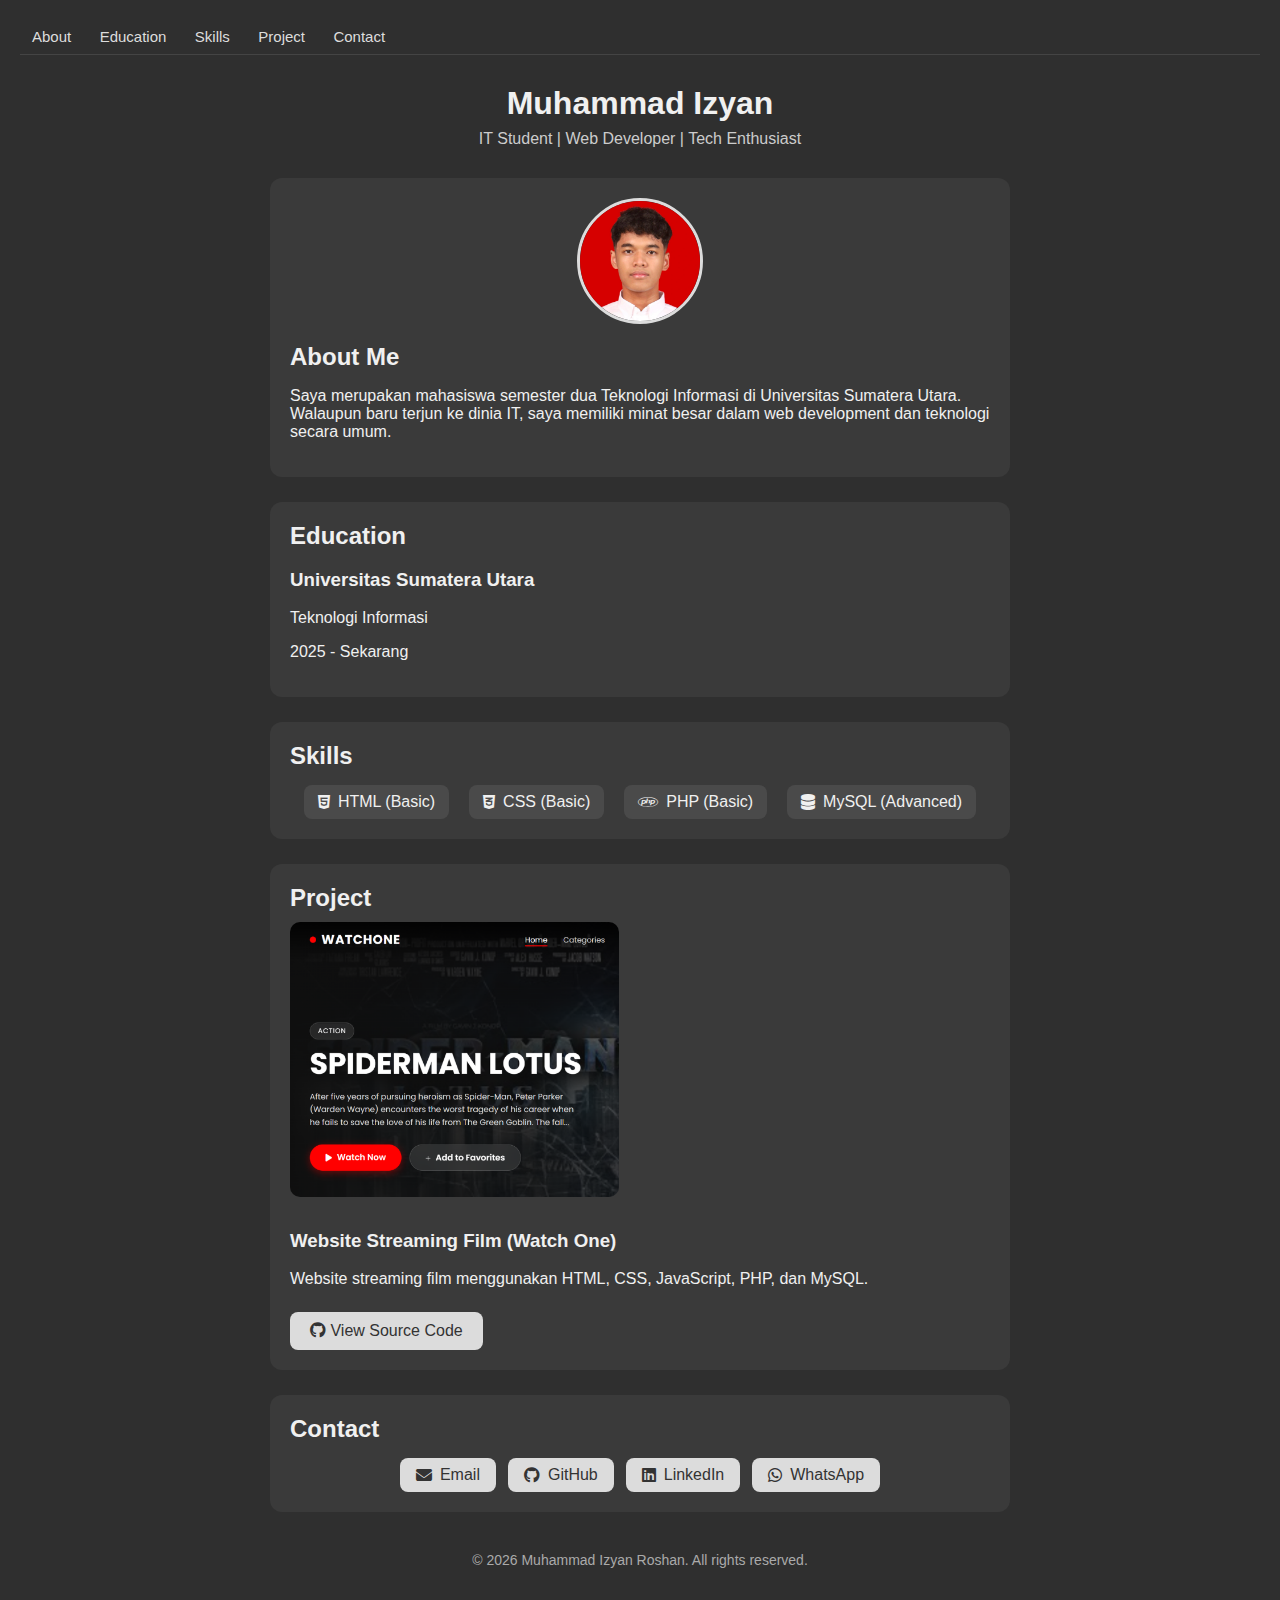
<file: index.html>
<!DOCTYPE html>
<html lang="id">
<head>
    <meta charset="UTF-8">
    <meta name="viewport" content="width=device-width, initial-scale=1.0">
    <title>CV - Muhammad Izyan Roshan</title>
    <link rel="stylesheet" href="https://cdnjs.cloudflare.com/ajax/libs/font-awesome/6.5.0/css/all.min.css">
    <link rel="stylesheet" href="style.css">
</head>
<body>

    <nav class="navbar">
        <ul>
            <li><a href="#about">About</a></li>
            <li><a href="#education">Education</a></li>
            <li><a href="#skills">Skills</a></li>
            <li><a href="#project">Project</a></li>
            <li><a href="#contact">Contact</a></li>
        </ul>
    </nav>

    <header class="header">
        <h1>Muhammad Izyan</h1>
        <p>IT Student | Web Developer | Tech Enthusiast</p>
    </header>

    <section id="about" class="card">
        <div class="profile-container">
            <img src="1760884338418.png" class="profile-pic">
        </div>
        <h2>About Me</h2>
        <p>
            Saya merupakan mahasiswa semester dua Teknologi Informasi di Universitas Sumatera Utara. Walaupun baru terjun ke dinia IT,
            saya memiliki minat besar dalam web development dan teknologi secara umum.
        </p>
    </section>

    <section id="education" class="card">
        <h2>Education</h2>
        <h3>Universitas Sumatera Utara</h3>
        <p>Teknologi Informasi</p>
        <p class="small">2025 - Sekarang</p>
    </section>

    <section id="skills" class="card">
        <h2>Skills</h2>
        <div class="skills">
            <div class="skill"><i class="fa-brands fa-html5"></i> HTML (Basic)</div>
            <div class="skill"><i class="fa-brands fa-css3-alt"></i> CSS (Basic)</div>
            <div class="skill"><i class="fa-brands fa-php"></i> PHP (Basic)</div>
            <div class="skill"><i class="fa-solid fa-database"></i> MySQL (Advanced)</div>
        </div>
    </section>

    <section id="project" class="card">
        <h2>Project</h2>
        <img src="Screenshot 2026-02-08 190136.png" class="project-img">
        <h3>Website Streaming Film (Watch One)</h3>
        <p>
            Website streaming film menggunakan HTML, CSS, JavaScript, PHP, dan MySQL.
        </p>

        <div class="project-links">
            <a href="https://github.com/acumalaka-tzy/WATCH-ONE.git" target="_blank" class="btn">
                <i class="fa-brands fa-github"></i> View Source Code
            </a>
        </div>
    </section>

    <section id="contact" class="card contact">
    <h2>Contact</h2>
    <div class="contact-links">
        <a href="mailto:mhmdizyan7@gmail.com"><i class="fa-solid fa-envelope"></i> Email</a>
        <a href="https://github.com/Zann-37" target="_blank"><i class="fa-brands fa-github"></i> GitHub</a>
        <a href="https://www.linkedin.com/in/muhammad-izyan-roshan-364a09386/" target="_blank"><i class="fa-brands fa-linkedin"></i> LinkedIn</a>
        <a href="https://wa.me/6281360300913" target="_blank"><i class="fa-brands fa-whatsapp"></i> WhatsApp</a>
    </div>
    </section>

    <footer>
        <p>&copy; 2026 Muhammad Izyan Roshan. All rights reserved.</p>
    </footer>

    <script src="script.js"></script>
</body>
</html>
</file>
<file: style.css>
html {
    scroll-behavior: smooth;
}

body {
    font-family: Arial, sans-serif;
    background-color: #2f2f2f;
    margin: 0;
    padding: 20px;
    opacity: 0;
    transition: opacity 0.8s ease-in-out;
    color: #f0f0f0;
}

body.loaded {
    opacity: 1;
}

.navbar {
    position: sticky;
    top: 0;
    background: #2f2f2f;
    padding: 8px 0;
    border-bottom: 1px solid #444;
    z-index: 1000;
}

.navbar ul {
    margin: 0;
    padding: 0;
}

.navbar li {
    display: inline;
    margin: 0 12px;
}

.navbar a {
    text-decoration: none;
    color: #ddd;
    font-size: 15px;
}

.navbar a:hover {
    color: white;
}

section {
    scroll-margin-top: 80px;
}

.header {
    text-align: center;
    margin-top: 30px;
    margin-bottom: 30px;
}

.header h1 {
    margin: 0;
    margin-bottom: 5px;
    font-size: 32px;
}

.header p {
    margin-top: 8px;
    color: #ccc;
}

.card {
    background: #3a3a3a;
    padding: 20px;
    margin: 25px auto;
    border-radius: 12px;
    max-width: 700px;
}

.card h2 {
    margin-top: 0;
    margin-bottom: 10px;
}

.profile-container {
    text-align: center;
    margin-bottom: 15px;
}

.profile-pic {
    width: 120px;
    height: 120px;
    border-radius: 50%;
    object-fit: cover;
    border: 3px solid #dcdcdc;
}

.skills {
    display: flex;
    justify-content: center;
    flex-wrap: wrap;
    gap: 20px;
    margin-top: 15px;
}

.skill {
    display: flex;
    align-items: center;
    gap: 8px;
    background: #4a4a4a;
    padding: 8px 14px;
    border-radius: 8px;
}

.project-img {
    width: 47%;
    border-radius: 10px;
    margin-bottom: 10px;
}

.contact-links {
    display: flex;
    justify-content: center;
    flex-wrap: wrap;
    gap: 12px;
    margin-top: 15px;
}

.contact-links a {
    display: inline-flex;
    align-items: center;
    gap: 8px;
    padding: 8px 16px;
    background-color: #dcdcdc;
    color: #333;
    text-decoration: none;
    border-radius: 8px;
    transition: transform 0.3s ease, background-color 0.3s ease;
}

.contact-links a:hover {
    transform: scale(1.1);
    background-color: #bfbfbf;
}

.btn {
    display: inline-block;
    margin: 8px 8px 0 0;
    padding: 10px 20px;
    background: #dcdcdc;
    color: #333;
    text-decoration: none;
    border-radius: 8px;
    transition: transform 0.3s ease, background 0.3s ease;
}

.btn:hover {
    transform: scale(1.1);
    background: #bfbfbf;
}

footer {
    text-align: center;
    margin-top: 40px;
    font-size: 14px;
    color: #aaa;
}
</file>
<file: Tugas_1/style.css>
html {
    scroll-behavior: smooth;
}

body {
    font-family: Arial, sans-serif;
    background-color: #2f2f2f;
    margin: 0;
    padding: 20px;
    color: #f0f0f0;
}

.navbar {
    position: sticky;
    top: 0;
    background: #2f2f2f;
    padding: 8px 0;
    border-bottom: 1px solid #444;
    z-index: 1000;
}

.navbar ul {
    margin: 0;
    padding: 0;
}

.navbar li {
    display: inline;
    margin: 0 12px;
}

.navbar a {
    text-decoration: none;
    color: #ddd;
    font-size: 15px;
}

.navbar a:hover {
    color: white;
}

section {
    scroll-margin-top: 80px;
}

.header {
    text-align: center;
    margin-top: 30px;
    margin-bottom: 30px;
}

.header h1 {
    margin: 0;
    margin-bottom: 5px;
    font-size: 32px;
}

.header p {
    margin-top: 8px;
    color: #ccc;
}

.card {
    background: #3a3a3a;
    padding: 20px;
    margin: 25px auto;
    border-radius: 12px;
    max-width: 700px;
}

.card h2 {
    margin-top: 0;
    margin-bottom: 10px;
}

.profile-container {
    text-align: center;
    margin-bottom: 15px;
}

.profile-pic {
    width: 120px;
    height: 120px;
    border-radius: 50%;
    object-fit: cover;
    border: 3px solid #dcdcdc;
}

.skills {
    display: flex;
    justify-content: center;
    flex-wrap: wrap;
    gap: 20px;
    margin-top: 15px;
}

.skill {
    display: flex;
    align-items: center;
    gap: 8px;
    background: #4a4a4a;
    padding: 8px 14px;
    border-radius: 8px;
}

.project-img {
    width: 47%;
    border-radius: 10px;
    margin-bottom: 10px;
}

.contact-links {
    display: flex;
    justify-content: center;
    flex-wrap: wrap;
    gap: 12px;
    margin-top: 15px;
}

.contact-links a {
    display: inline-flex;
    align-items: center;
    gap: 8px;
    padding: 8px 16px;
    background-color: #dcdcdc;
    color: #333;
    text-decoration: none;
    border-radius: 8px;
    transition: transform 0.3s ease, background-color 0.3s ease;
}

.contact-links a:hover {
    transform: scale(1.1);
    background-color: #bfbfbf;
}

.btn {
    display: inline-block;
    margin: 8px 8px 0 0;
    padding: 10px 20px;
    background: #dcdcdc;
    color: #333;
    text-decoration: none;
    border-radius: 8px;
    transition: transform 0.3s ease, background 0.3s ease;
}

.btn:hover {
    transform: scale(1.1);
    background: #bfbfbf;
}

footer {
    text-align: center;
    margin-top: 40px;
    font-size: 14px;
    color: #aaa;
}
</file>
